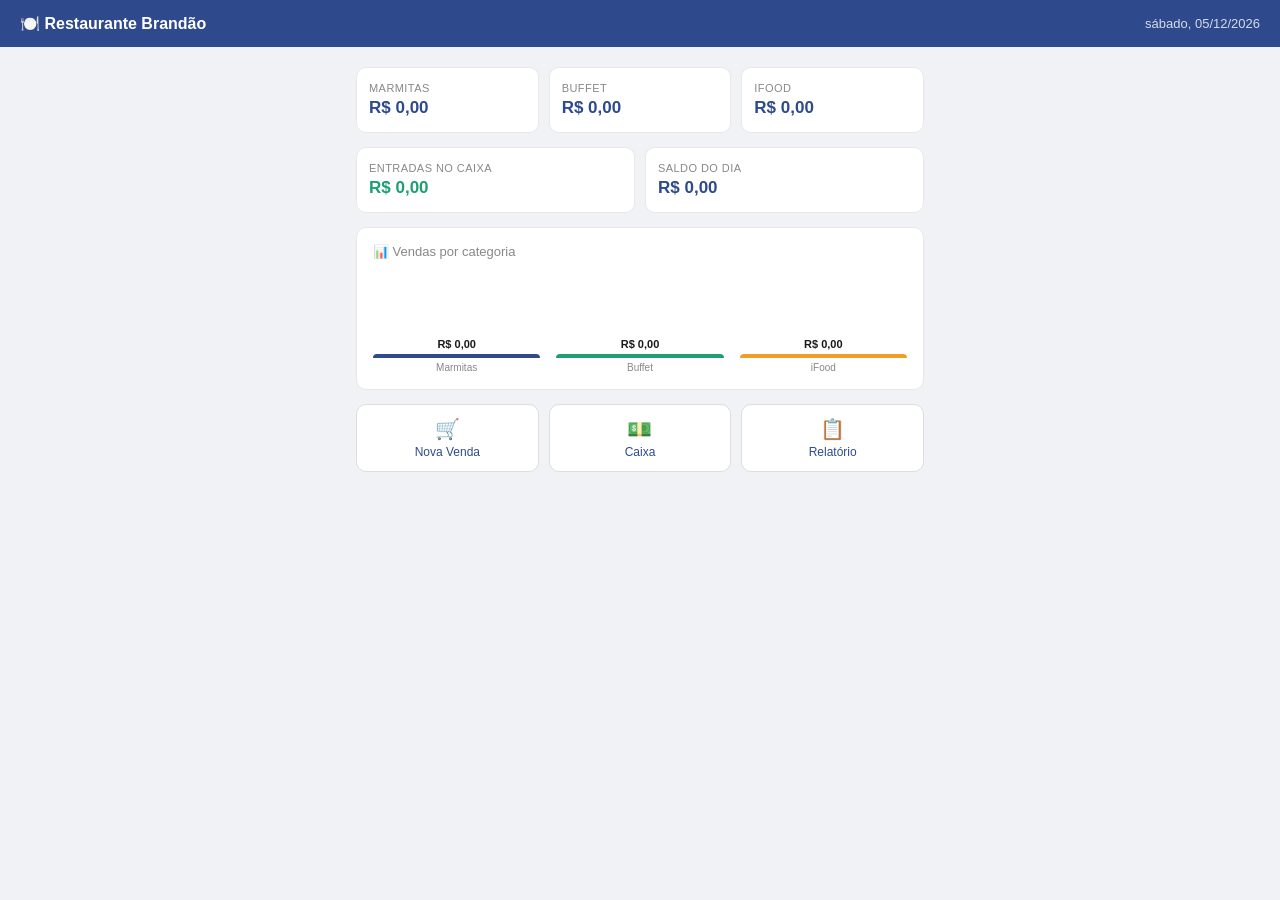
<file: index.html>
<!DOCTYPE html>
<html lang="pt-BR">
<head>
  <meta charset="UTF-8" />
  <meta name="viewport" content="width=device-width, initial-scale=1.0" />
  <title>Restaurante Brandão</title>
  <link rel="stylesheet" href="style.css" />
</head>
<body>

<div class="topbar">
  <div class="topbar-left">
    <h1>🍽️ Restaurante Brandão</h1>
  </div>
  <span id="data-hoje"></span>
</div>

<div class="container">

  <div class="cards-grid">
    <div class="metric-card">
      <div class="label">Marmitas</div>
      <div class="value" id="total-marmita">R$ 0,00</div>
    </div>
    <div class="metric-card">
      <div class="label">Buffet</div>
      <div class="value" id="total-buffet">R$ 0,00</div>
    </div>
    <div class="metric-card">
      <div class="label">iFood</div>
      <div class="value" id="total-ifood">R$ 0,00</div>
    </div>
  </div>

  <div class="cards-grid-2">
    <div class="metric-card green">
      <div class="label">Entradas no caixa</div>
      <div class="value" id="total-entradas">R$ 0,00</div>
    </div>
    <div class="metric-card">
      <div class="label">Saldo do dia</div>
      <div class="value" id="saldo-dia">R$ 0,00</div>
    </div>
  </div>

  <div class="chart-box">
    <h3>📊 Vendas por categoria</h3>
    <div class="bars" id="chart-bars">
      <div class="bar-wrap">
        <div class="bar-val" id="chart-val-marmita">R$ 0</div>
        <div class="bar" id="bar-marmita" style="height:4px; background:#2E4A8C;"></div>
        <div class="bar-lbl">Marmitas</div>
      </div>
      <div class="bar-wrap">
        <div class="bar-val" id="chart-val-buffet">R$ 0</div>
        <div class="bar" id="bar-buffet" style="height:4px; background:#1D9E75;"></div>
        <div class="bar-lbl">Buffet</div>
      </div>
      <div class="bar-wrap">
        <div class="bar-val" id="chart-val-ifood">R$ 0</div>
        <div class="bar" id="bar-ifood" style="height:4px; background:#EF9F27;"></div>
        <div class="bar-lbl">iFood</div>
      </div>
    </div>
  </div>

  <div class="action-row">
    <a href="venda.html" class="action-btn">
      <span class="icon">🛒</span>
      Nova Venda
    </a>
    <a href="caixa.html" class="action-btn">
      <span class="icon">💵</span>
      Caixa
    </a>
    <a href="relatorio.html" class="action-btn">
      <span class="icon">📋</span>
      Relatório
    </a>
  </div>

</div>

<script src="app.js"></script>
<script>
  document.getElementById('data-hoje').textContent = dataFormatada();

  const vendas = DB.getVendasHoje();
  const movs = DB.getMovimentosHoje();

  const marmita = totalPorCategoria(vendas, 'Marmita');
  const buffet = totalPorCategoria(vendas, 'Buffet');
  const ifood = totalPorCategoria(vendas, 'iFood');
  const entradas = totalEntradas(movs);
  const saidas = totalSaidas(movs);
  const saldo = entradas - saidas;

  document.getElementById('total-marmita').textContent = formatBRL(marmita);
  document.getElementById('total-buffet').textContent = formatBRL(buffet);
  document.getElementById('total-ifood').textContent = formatBRL(ifood);
  document.getElementById('total-entradas').textContent = formatBRL(entradas);
  document.getElementById('saldo-dia').textContent = formatBRL(saldo);

  // Gráfico de barras
  const maxVal = Math.max(marmita, buffet, ifood, 1);
  const maxH = 90;

  document.getElementById('bar-marmita').style.height = Math.max(4, (marmita / maxVal) * maxH) + 'px';
  document.getElementById('bar-buffet').style.height = Math.max(4, (buffet / maxVal) * maxH) + 'px';
  document.getElementById('bar-ifood').style.height = Math.max(4, (ifood / maxVal) * maxH) + 'px';

  document.getElementById('chart-val-marmita').textContent = formatBRL(marmita);
  document.getElementById('chart-val-buffet').textContent = formatBRL(buffet);
  document.getElementById('chart-val-ifood').textContent = formatBRL(ifood);
</script>
</body>
</html>
</file>
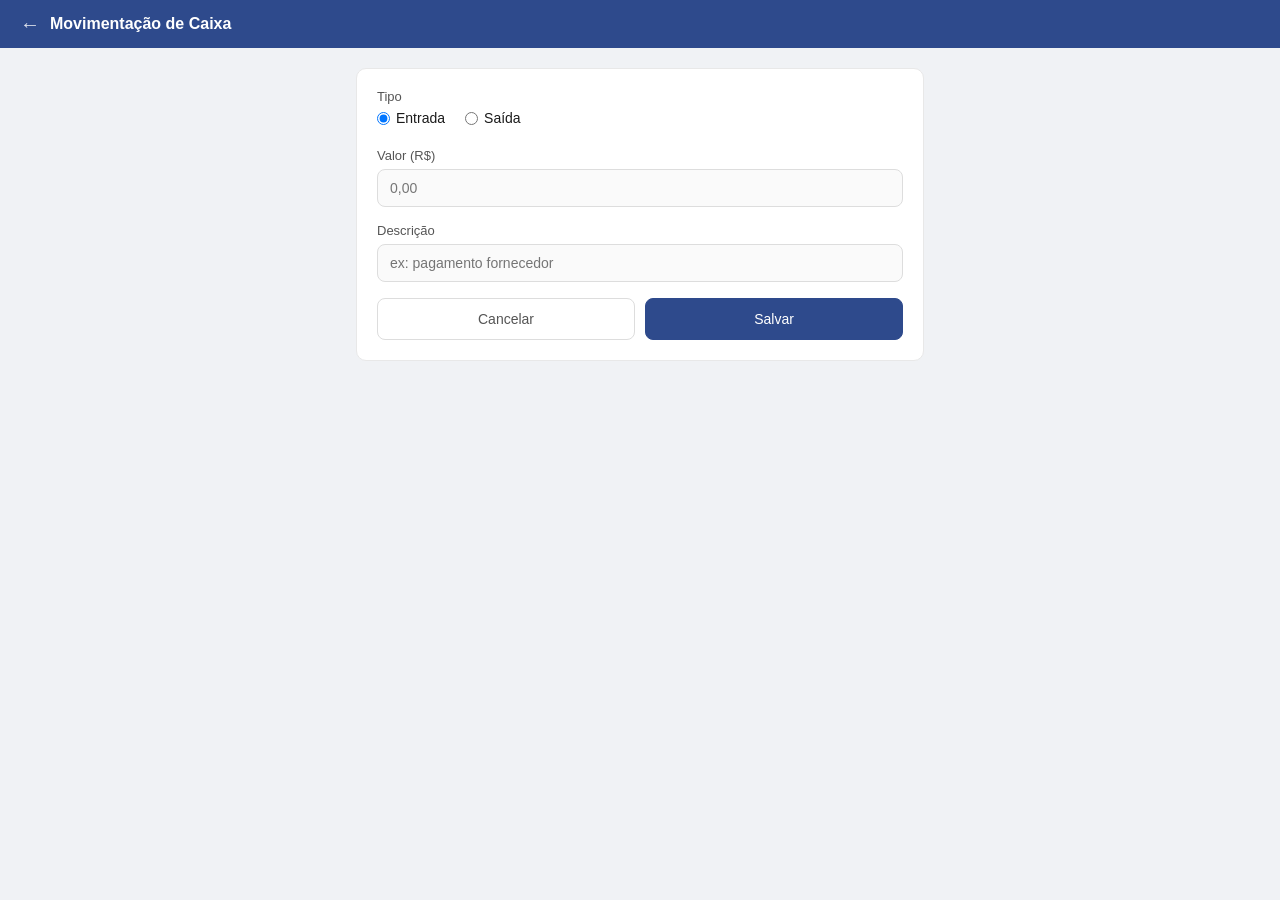
<file: caixa.html>
<!DOCTYPE html>
<html lang="pt-BR">
<head>
  <meta charset="UTF-8" />
  <meta name="viewport" content="width=device-width, initial-scale=1.0" />
  <title>Caixa — Restaurante Brandão</title>
  <link rel="stylesheet" href="style.css" />
</head>
<body>

<div class="topbar">
  <div class="topbar-left">
    <a href="index.html" class="back-btn">&#8592;</a>
    <h1>Movimentação de Caixa</h1>
  </div>
</div>

<div class="container">
  <div class="form-card">
    <div class="form-group">
      <label>Tipo</label>
      <div class="radio-group">
        <label>
          <input type="radio" name="tipo" value="entrada" checked />
          Entrada
        </label>
        <label>
          <input type="radio" name="tipo" value="saida" />
          Saída
        </label>
      </div>
    </div>
    <div class="form-group">
      <label for="valor">Valor (R$)</label>
      <input type="number" id="valor" placeholder="0,00" min="0" step="0.01" />
    </div>
    <div class="form-group">
      <label for="descricao">Descrição</label>
      <input type="text" id="descricao" placeholder="ex: pagamento fornecedor" />
    </div>
    <div class="btn-row">
      <a href="index.html" class="btn" style="text-align:center; text-decoration:none; display:flex; align-items:center; justify-content:center;">Cancelar</a>
      <button class="btn primary" onclick="salvar()">Salvar</button>
    </div>
  </div>
</div>

<div class="toast" id="toast"></div>

<script src="app.js"></script>
<script>
  function salvar() {
    const tipo = document.querySelector('input[name="tipo"]:checked').value;
    const valor = document.getElementById('valor').value;
    const descricao = document.getElementById('descricao').value;

    if (!valor || !descricao) {
      showToast('Preencha todos os campos.');
      return;
    }
    if (Number(valor) <= 0) {
      showToast('Valor deve ser maior que zero.');
      return;
    }

    DB.salvarMovimento({ tipo, valor: Number(valor), descricao });
    showToast('Movimentação salva!');
    setTimeout(() => window.location.href = 'index.html', 1500);
  }
</script>
</body>
</html>
</file>
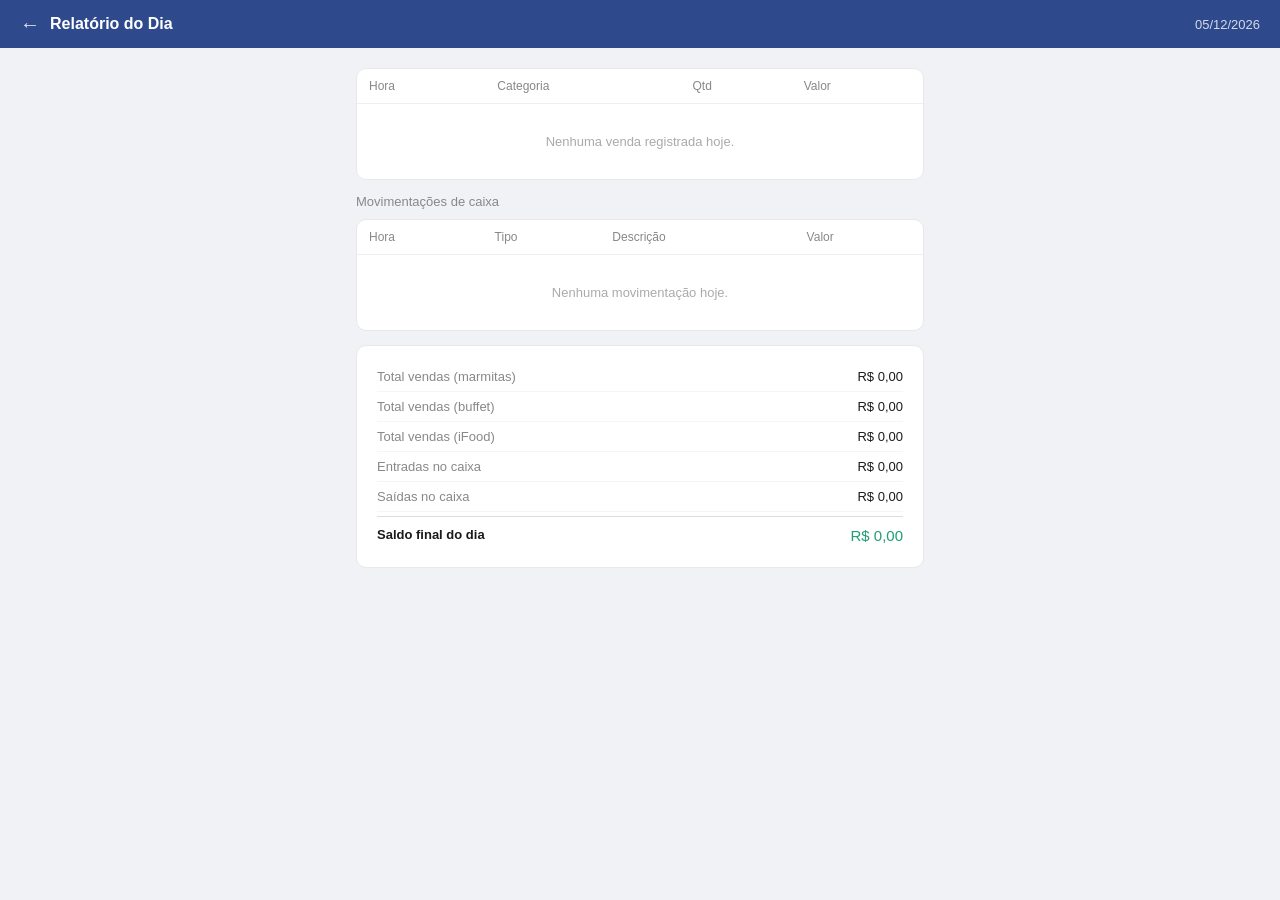
<file: relatorio.html>
<!DOCTYPE html>
<html lang="pt-BR">
<head>
  <meta charset="UTF-8" />
  <meta name="viewport" content="width=device-width, initial-scale=1.0" />
  <title>Relatório — Restaurante Brandão</title>
  <link rel="stylesheet" href="style.css" />
</head>
<body>

<div class="topbar">
  <div class="topbar-left">
    <a href="index.html" class="back-btn">&#8592;</a>
    <h1>Relatório do Dia</h1>
  </div>
  <span id="data-hoje"></span>
</div>

<div class="container">

  <div class="table-card">
    <table>
      <thead>
        <tr>
          <th>Hora</th>
          <th>Categoria</th>
          <th>Qtd</th>
          <th>Valor</th>
        </tr>
      </thead>
      <tbody id="tabela-vendas">
        <tr><td colspan="4" class="empty">Nenhuma venda registrada hoje.</td></tr>
      </tbody>
    </table>
  </div>

  <h3 style="font-size:13px; color:#888; margin-bottom:10px; font-weight:500;">Movimentações de caixa</h3>
  <div class="table-card">
    <table>
      <thead>
        <tr>
          <th>Hora</th>
          <th>Tipo</th>
          <th>Descrição</th>
          <th>Valor</th>
        </tr>
      </thead>
      <tbody id="tabela-caixa">
        <tr><td colspan="4" class="empty">Nenhuma movimentação hoje.</td></tr>
      </tbody>
    </table>
  </div>

  <div class="totals-card">
    <div class="total-row">
      <span class="lbl">Total vendas (marmitas)</span>
      <span class="val" id="tot-marmita">R$ 0,00</span>
    </div>
    <div class="total-row">
      <span class="lbl">Total vendas (buffet)</span>
      <span class="val" id="tot-buffet">R$ 0,00</span>
    </div>
    <div class="total-row">
      <span class="lbl">Total vendas (iFood)</span>
      <span class="val" id="tot-ifood">R$ 0,00</span>
    </div>
    <div class="total-row">
      <span class="lbl">Entradas no caixa</span>
      <span class="val" id="tot-entradas">R$ 0,00</span>
    </div>
    <div class="total-row">
      <span class="lbl">Saídas no caixa</span>
      <span class="val" id="tot-saidas">R$ 0,00</span>
    </div>
    <div class="total-row final">
      <span class="lbl">Saldo final do dia</span>
      <span class="val" id="tot-saldo">R$ 0,00</span>
    </div>
  </div>

</div>

<script src="app.js"></script>
<script>
  document.getElementById('data-hoje').textContent = new Date().toLocaleDateString('pt-BR');

  const vendas = DB.getVendasHoje();
  const movs = DB.getMovimentosHoje();

  const badges = { Marmita: 'badge-blue', Buffet: 'badge-green', iFood: 'badge-amber' };

  const tbVendas = document.getElementById('tabela-vendas');
  if (vendas.length > 0) {
    tbVendas.innerHTML = vendas.map(v => `
      <tr>
        <td>${v.hora}</td>
        <td><span class="badge ${badges[v.categoria] || ''}">${v.categoria}</span></td>
        <td>${v.quantidade}</td>
        <td>${formatBRL(v.valor)}</td>
      </tr>
    `).join('');
  }

  const tbCaixa = document.getElementById('tabela-caixa');
  if (movs.length > 0) {
    tbCaixa.innerHTML = movs.map(m => `
      <tr>
        <td>${m.hora}</td>
        <td><span class="badge ${m.tipo === 'entrada' ? 'badge-green' : 'badge-amber'}">${m.tipo === 'entrada' ? 'Entrada' : 'Saída'}</span></td>
        <td>${m.descricao}</td>
        <td>${formatBRL(m.valor)}</td>
      </tr>
    `).join('');
  }

  const marmita = totalPorCategoria(vendas, 'Marmita');
  const buffet = totalPorCategoria(vendas, 'Buffet');
  const ifood = totalPorCategoria(vendas, 'iFood');
  const totalVendas = marmita + buffet + ifood;
  const entradas = totalEntradas(movs);
  const saidas = totalSaidas(movs);
  const saldo = totalVendas + entradas - saidas;

  document.getElementById('tot-marmita').textContent = formatBRL(marmita);
  document.getElementById('tot-buffet').textContent = formatBRL(buffet);
  document.getElementById('tot-ifood').textContent = formatBRL(ifood);
  document.getElementById('tot-entradas').textContent = formatBRL(entradas);
  document.getElementById('tot-saidas').textContent = formatBRL(saidas);
  document.getElementById('tot-saldo').textContent = formatBRL(saldo);
</script>
</body>
</html>
</file>
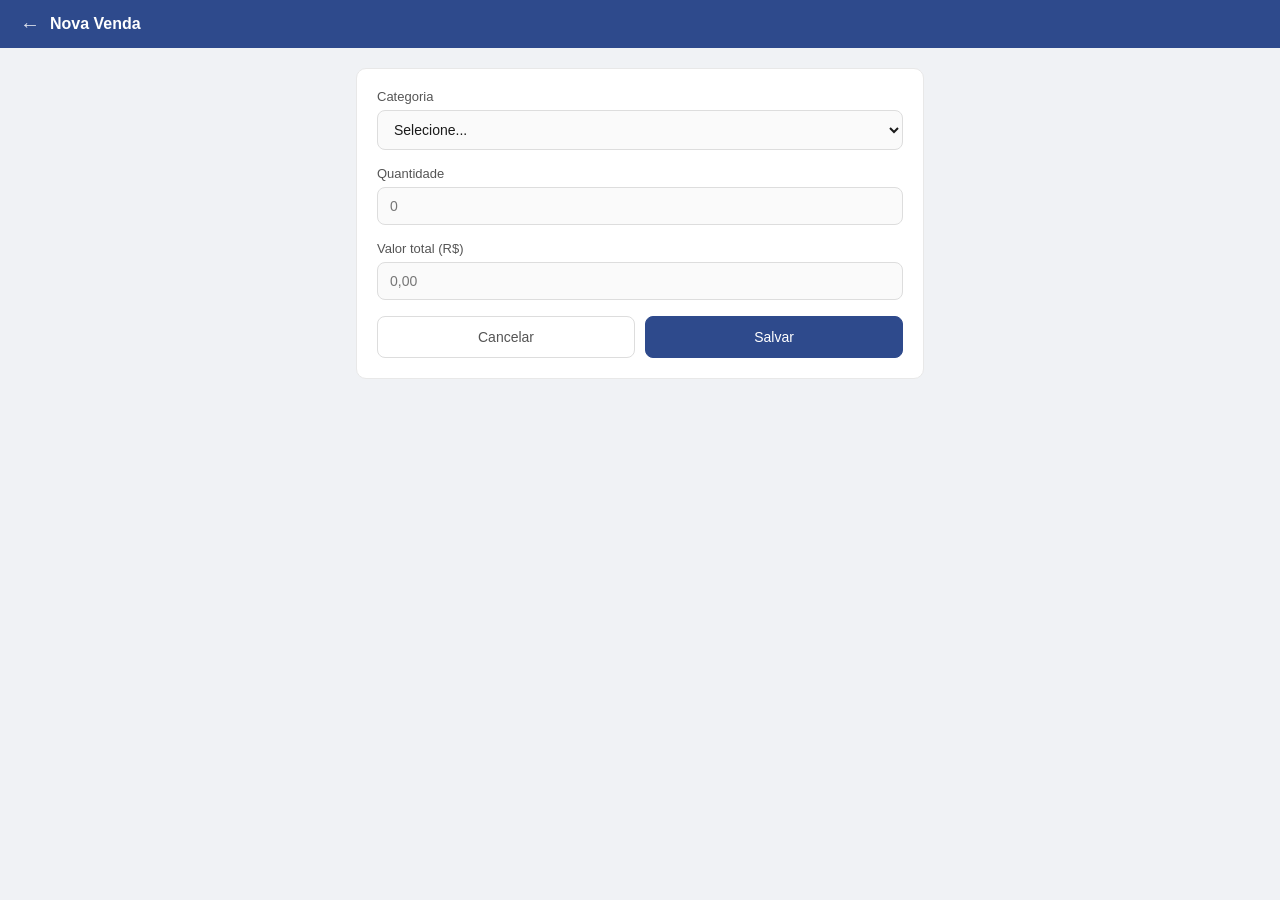
<file: venda.html>
<!DOCTYPE html>
<html lang="pt-BR">
<head>
  <meta charset="UTF-8" />
  <meta name="viewport" content="width=device-width, initial-scale=1.0" />
  <title>Nova Venda — Restaurante Brandão</title>
  <link rel="stylesheet" href="style.css" />
</head>
<body>

<div class="topbar">
  <div class="topbar-left">
    <a href="index.html" class="back-btn">&#8592;</a>
    <h1>Nova Venda</h1>
  </div>
</div>

<div class="container">
  <div class="form-card">
    <div class="form-group">
      <label for="categoria">Categoria</label>
      <select id="categoria">
        <option value="">Selecione...</option>
        <option value="Marmita">Marmita</option>
        <option value="Buffet">Buffet</option>
        <option value="iFood">iFood</option>
      </select>
    </div>
    <div class="form-group">
      <label for="quantidade">Quantidade</label>
      <input type="number" id="quantidade" placeholder="0" min="1" />
    </div>
    <div class="form-group">
      <label for="valor">Valor total (R$)</label>
      <input type="number" id="valor" placeholder="0,00" min="0" step="0.01" />
    </div>
    <div class="btn-row">
      <a href="index.html" class="btn" style="text-align:center; text-decoration:none; display:flex; align-items:center; justify-content:center;">Cancelar</a>
      <button class="btn primary" onclick="salvar()">Salvar</button>
    </div>
  </div>
</div>

<div class="toast" id="toast"></div>

<script src="app.js"></script>
<script>
  function salvar() {
    const categoria = document.getElementById('categoria').value;
    const quantidade = document.getElementById('quantidade').value;
    const valor = document.getElementById('valor').value;

    if (!categoria || !quantidade || !valor) {
      showToast('Preencha todos os campos.');
      return;
    }
    if (Number(quantidade) <= 0 || Number(valor) <= 0) {
      showToast('Quantidade e valor devem ser maiores que zero.');
      return;
    }

    DB.salvarVenda({ categoria, quantidade: Number(quantidade), valor: Number(valor) });
    showToast('Venda salva com sucesso!');
    setTimeout(() => window.location.href = 'index.html', 1500);
  }
</script>
</body>
</html>
</file>
<file: style.css>
* { margin: 0; padding: 0; box-sizing: border-box; }

body {
  font-family: Arial, sans-serif;
  background: #f0f2f5;
  color: #1a1a1a;
  min-height: 100vh;
}

/* TOPBAR */
.topbar {
  background: #2E4A8C;
  color: #fff;
  padding: 14px 20px;
  display: flex;
  align-items: center;
  justify-content: space-between;
}
.topbar h1 { font-size: 16px; font-weight: 600; }
.topbar span { font-size: 13px; opacity: 0.8; }
.topbar-left { display: flex; align-items: center; gap: 10px; }
.back-btn {
  color: #fff;
  text-decoration: none;
  font-size: 20px;
  line-height: 1;
  opacity: 0.85;
}
.back-btn:hover { opacity: 1; }

/* CONTAINER */
.container { max-width: 600px; margin: 0 auto; padding: 20px 16px; }

/* CARDS DE MÉTRICA */
.cards-grid {
  display: grid;
  grid-template-columns: repeat(3, 1fr);
  gap: 10px;
  margin-bottom: 14px;
}
.metric-card {
  background: #fff;
  border-radius: 10px;
  padding: 14px 12px;
  border: 1px solid #e8e8e8;
}
.metric-card .label {
  font-size: 11px;
  color: #888;
  margin-bottom: 4px;
  text-transform: uppercase;
  letter-spacing: 0.04em;
}
.metric-card .value {
  font-size: 17px;
  font-weight: 600;
  color: #2E4A8C;
}

.cards-grid-2 {
  display: grid;
  grid-template-columns: 1fr 1fr;
  gap: 10px;
  margin-bottom: 14px;
}
.metric-card.green .value { color: #1D9E75; }
.metric-card.red .value { color: #c0392b; }

/* GRÁFICO */
.chart-box {
  background: #fff;
  border-radius: 10px;
  padding: 16px;
  border: 1px solid #e8e8e8;
  margin-bottom: 14px;
}
.chart-box h3 {
  font-size: 13px;
  color: #888;
  margin-bottom: 14px;
  font-weight: 500;
}
.bars {
  display: flex;
  align-items: flex-end;
  gap: 16px;
  height: 100px;
}
.bar-wrap {
  display: flex;
  flex-direction: column;
  align-items: center;
  gap: 4px;
  flex: 1;
}
.bar {
  width: 100%;
  border-radius: 4px 4px 0 0;
  transition: height 0.4s ease;
  min-height: 4px;
}
.bar-lbl { font-size: 10px; color: #888; }
.bar-val { font-size: 11px; font-weight: 600; color: #1a1a1a; }

/* BOTÕES DE AÇÃO */
.action-row {
  display: grid;
  grid-template-columns: repeat(3, 1fr);
  gap: 10px;
  margin-bottom: 20px;
}
.action-btn {
  background: #fff;
  border: 1px solid #ddd;
  border-radius: 10px;
  padding: 12px 8px;
  font-size: 12px;
  font-weight: 500;
  color: #2E4A8C;
  cursor: pointer;
  text-align: center;
  text-decoration: none;
  display: flex;
  flex-direction: column;
  align-items: center;
  gap: 4px;
  transition: background 0.15s;
}
.action-btn:hover { background: #eef2fa; }
.action-btn .icon { font-size: 20px; }

/* FORMULÁRIO */
.form-card {
  background: #fff;
  border-radius: 10px;
  padding: 20px;
  border: 1px solid #e8e8e8;
  margin-bottom: 16px;
}
.form-group { margin-bottom: 16px; }
.form-group label {
  display: block;
  font-size: 13px;
  color: #555;
  margin-bottom: 6px;
  font-weight: 500;
}
.form-group input,
.form-group select {
  width: 100%;
  padding: 10px 12px;
  border: 1px solid #ddd;
  border-radius: 8px;
  font-size: 14px;
  color: #1a1a1a;
  background: #fafafa;
  outline: none;
  transition: border 0.15s;
}
.form-group input:focus,
.form-group select:focus { border-color: #2E4A8C; background: #fff; }

.radio-group { display: flex; gap: 20px; margin-top: 4px; }
.radio-group label {
  display: flex;
  align-items: center;
  gap: 6px;
  font-size: 14px;
  color: #1a1a1a;
  cursor: pointer;
  font-weight: 400;
}

.btn-row { display: flex; gap: 10px; margin-top: 4px; }
.btn {
  flex: 1;
  padding: 12px;
  border-radius: 8px;
  font-size: 14px;
  font-weight: 500;
  cursor: pointer;
  border: 1px solid #ddd;
  background: #fff;
  color: #555;
  transition: background 0.15s;
}
.btn:hover { background: #f0f0f0; }
.btn.primary {
  background: #2E4A8C;
  color: #fff;
  border-color: #2E4A8C;
}
.btn.primary:hover { background: #253d75; }

/* TABELA */
.table-card {
  background: #fff;
  border-radius: 10px;
  border: 1px solid #e8e8e8;
  overflow: hidden;
  margin-bottom: 14px;
}
table { width: 100%; border-collapse: collapse; font-size: 13px; }
th {
  padding: 10px 12px;
  text-align: left;
  color: #888;
  font-weight: 500;
  border-bottom: 1px solid #eee;
  font-size: 12px;
}
td {
  padding: 10px 12px;
  border-bottom: 1px solid #f5f5f5;
  color: #1a1a1a;
}
tr:last-child td { border-bottom: none; }

.badge {
  display: inline-block;
  padding: 2px 8px;
  border-radius: 99px;
  font-size: 11px;
  font-weight: 500;
}
.badge-blue { background: #e6f1fb; color: #185FA5; }
.badge-green { background: #eaf3de; color: #3B6D11; }
.badge-amber { background: #faeeda; color: #854F0B; }

/* TOTAIS */
.totals-card {
  background: #fff;
  border-radius: 10px;
  padding: 16px 20px;
  border: 1px solid #e8e8e8;
}
.total-row {
  display: flex;
  justify-content: space-between;
  padding: 7px 0;
  font-size: 13px;
  border-bottom: 1px solid #f5f5f5;
}
.total-row:last-child { border-bottom: none; }
.total-row .lbl { color: #888; }
.total-row .val { font-weight: 500; }
.total-row.final { border-top: 1px solid #ddd; margin-top: 4px; padding-top: 10px; }
.total-row.final .lbl { font-weight: 600; color: #1a1a1a; }
.total-row.final .val { color: #1D9E75; font-size: 15px; }

/* VAZIO */
.empty {
  text-align: center;
  padding: 30px 16px;
  color: #aaa;
  font-size: 13px;
}

/* TOAST */
.toast {
  position: fixed;
  bottom: 24px;
  left: 50%;
  transform: translateX(-50%);
  background: #2E4A8C;
  color: #fff;
  padding: 12px 24px;
  border-radius: 8px;
  font-size: 13px;
  font-weight: 500;
  opacity: 0;
  transition: opacity 0.3s;
  pointer-events: none;
  z-index: 999;
}
.toast.show { opacity: 1; }
</file>
